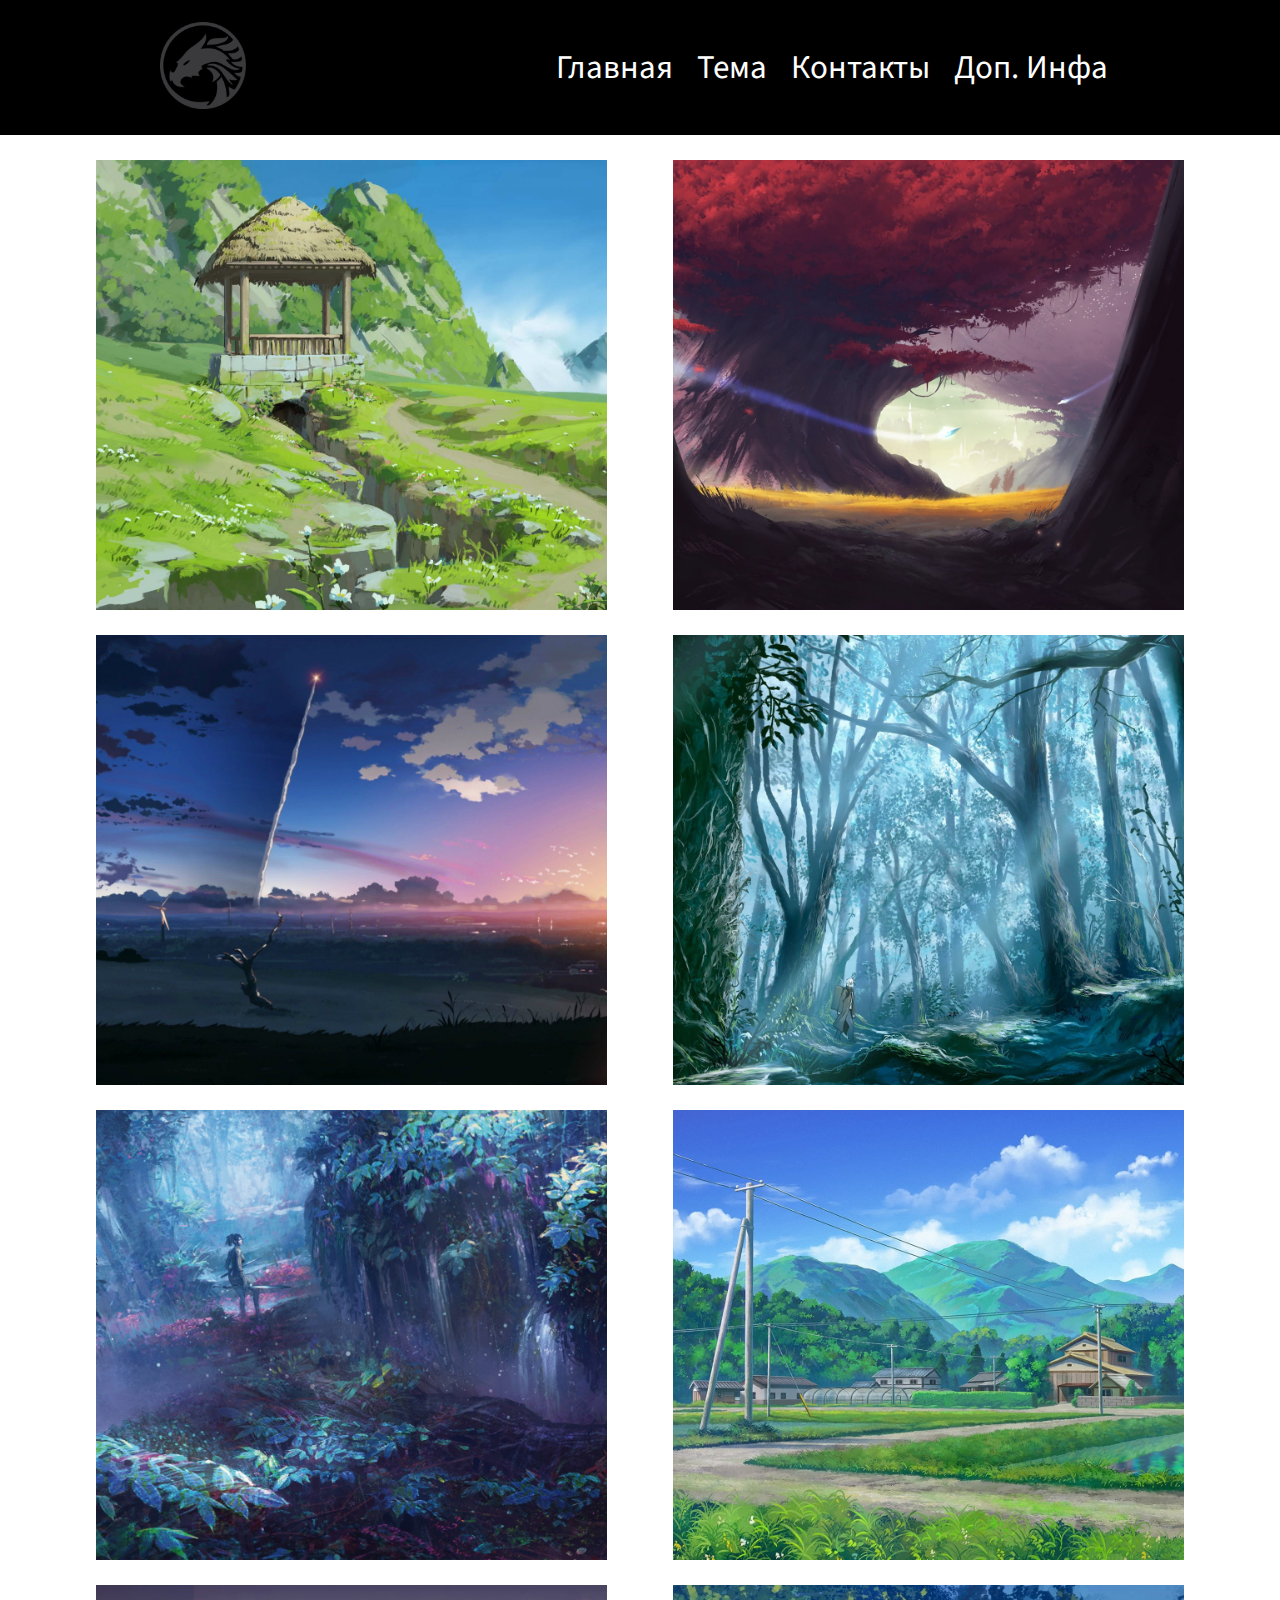
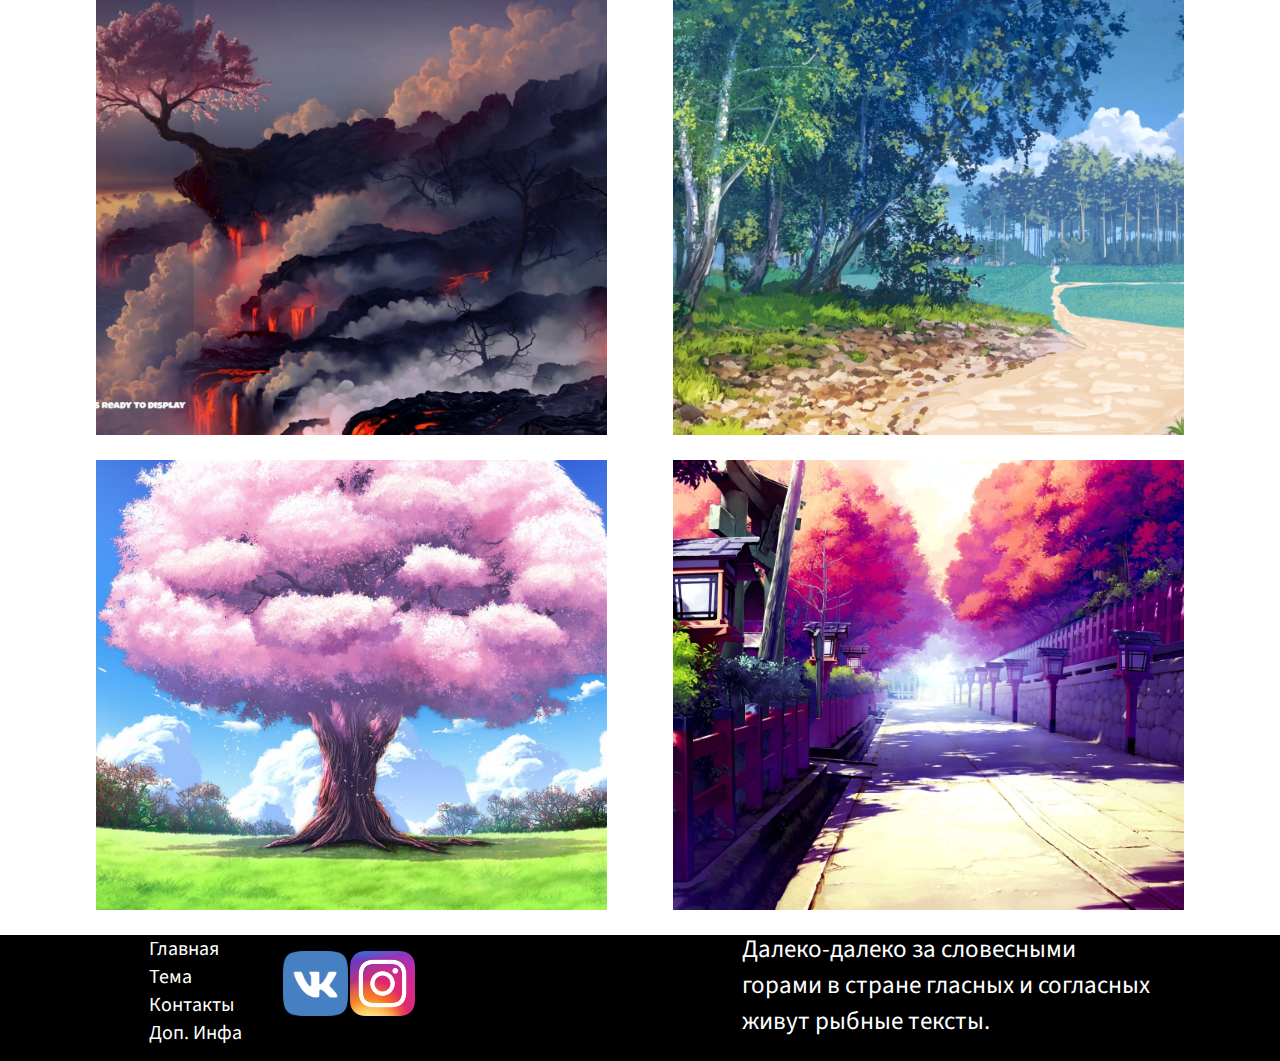
<file: Занятие 4/html/index.html>
<!DOCTYPE html>
<html lang="en">
<head>
    <link rel="preconnect" href="https://fonts.googleapis.com">
    <link rel="preconnect" href="https://fonts.gstatic.com" crossorigin>
    <link href="https://fonts.googleapis.com/css2?family=Source+Sans+Pro:wght@200&display=swap" rel="stylesheet">
    <meta charset="UTF-8">
    <meta http-equiv="X-UA-Compatible" content="IE=edge">
    <meta name="viewport" content="width=device-width, initial-scale=1.0">
    <link rel="stylesheet" href="../css/main.css">
    <title>Галерея</title>
    
</head>
<body>
    <header>
       <div id="header">
            <div id="logo">
                <img id="logo-img" src="../img/logo.png" alt="">
            </div>

            <nav id="nav1">
                <a href="../html/index0.html" class="nav-link">Главная</a>
                <a href="https://shikimori.one/" class="nav-link">Тема</a>
                <a href="https://vk.com/dienkle" class="nav-link">Контакты</a>
                <a href="https://ru.wikipedia.org/wiki/Аниме" class="nav-link">Доп. Инфа</a>
            </nav>
       </div>
        
    </header>
    <main>
        <div class="item" style="background-image: url(../img/1.jpg)">
        
        </div>
        <div class="item" style="background-image: url(../img/2.jpg)">
        
        </div>
        <div class="item" style="background-image: url(../img/3.jpg)">
        
        </div>
        <div class="item" style="background-image: url(../img/4.jpg)">
        
        </div>
        <div class="item" style="background-image: url(../img/5.jpg)">
        
        </div>
        <div class="item" style="background-image: url(../img/6.jpg)">
        
        </div>
        <div class="item" style="background-image: url(../img/7.jpg)">
        
        </div>
        <div class="item" style="background-image: url(../img/8.jpg)">
        
        </div>
        <div class="item" style="background-image: url(../img/9.jpg)">
        
        </div>
        <div class="item" style="background-image: url(../img/10.jpg)">
        
        </div>
    </main>
    <footer>
        <div id="footer">
            <div id="left">
                <nav id="nav2">
                    <a href="../html/index0.html" class="nav-link2">Главная</a>
                    <a href="https://shikimori.one/" class="nav-link2">Тема</a>
                    <a href="https://vk.com/dienkle" class="nav-link2">Контакты</a>
                    <a href="https://ru.wikipedia.org/wiki/Аниме" class="nav-link2">Доп. Инфа</a>
                </nav>
                
                 <div id="logo2">
                    <a href="https://vk.com/dienkle"><img src="../img/vk.png" alt="" id="vk"></a>
                    <a href="https://www.instagram.com/dieklne/"><img src="../img/inst.png" alt="" id="inst"></a>
                </div> 
            </div>
           
            <div id="right">
                <p id="text">
                    Далеко-далеко за словесными горами в стране гласных и согласных живут рыбные тексты.
                </p>
            </div>
        </div>
    </footer>
</body>
</html>
</file>
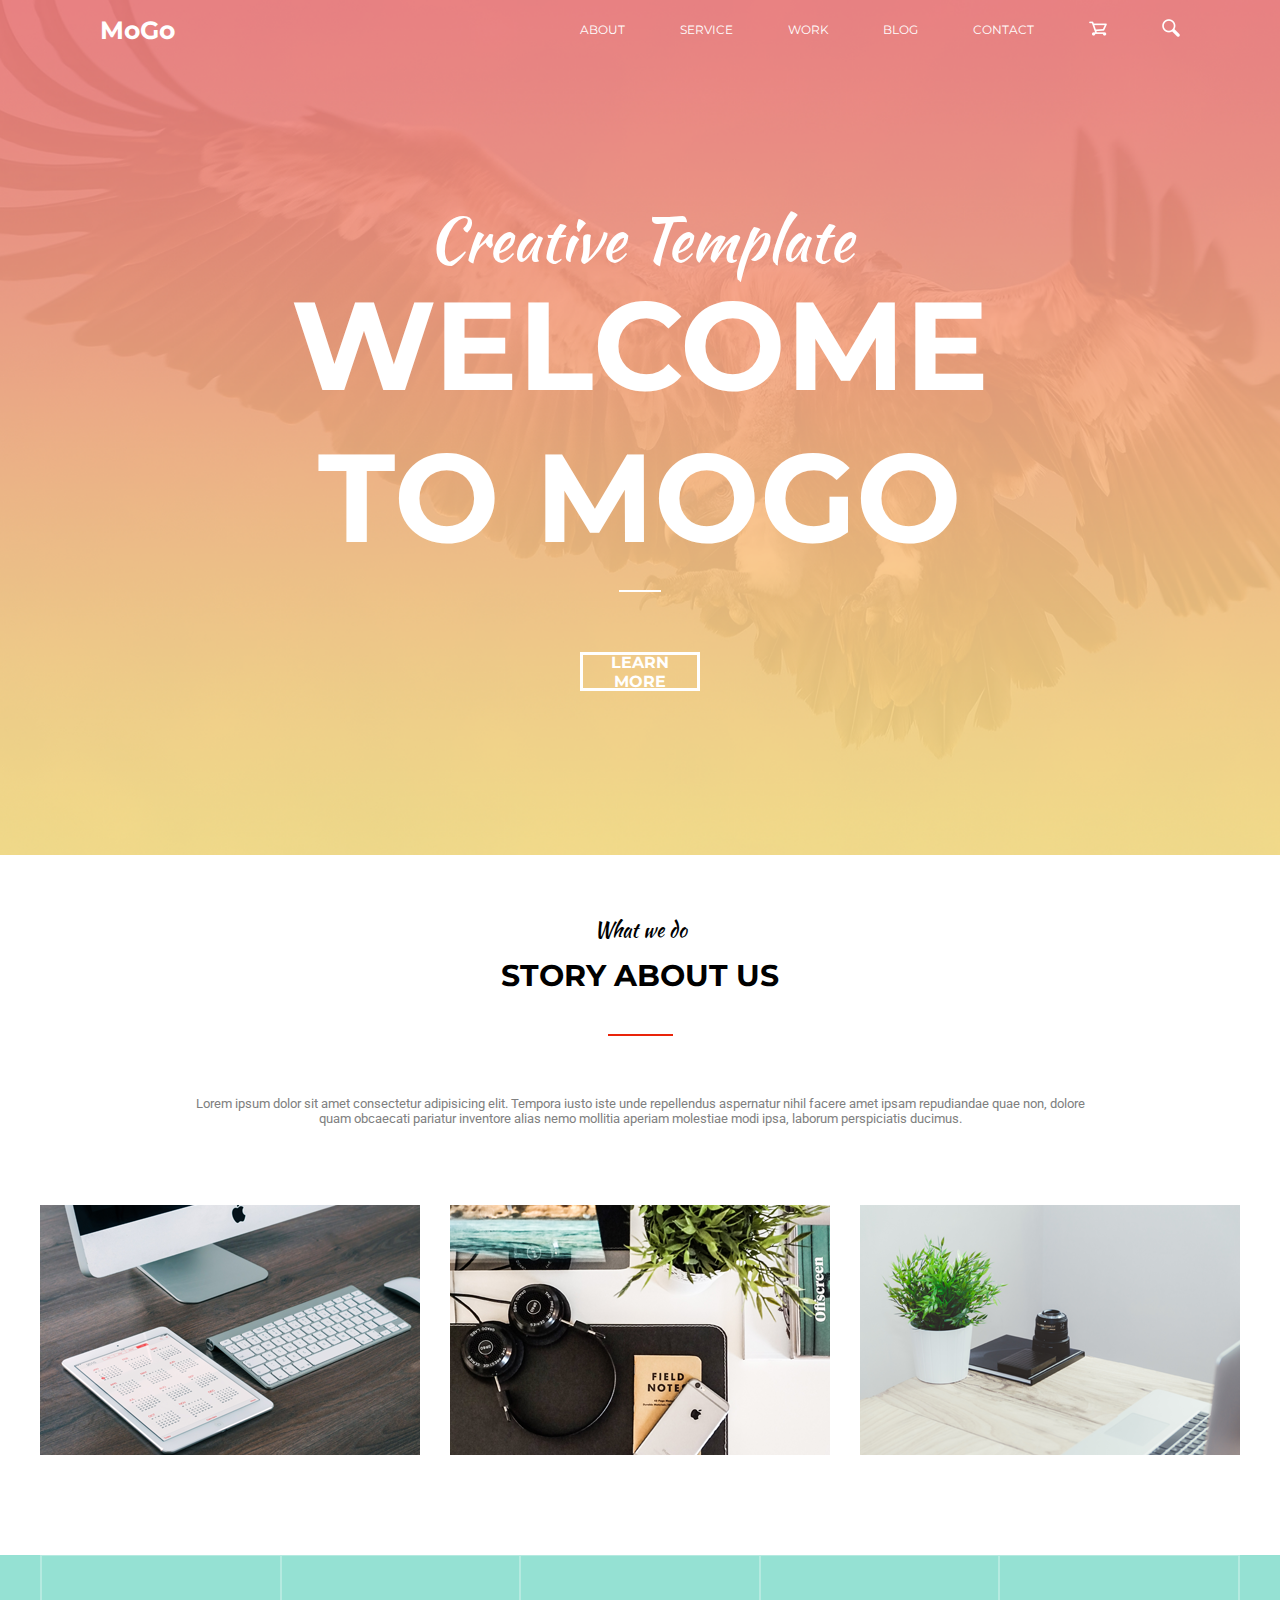
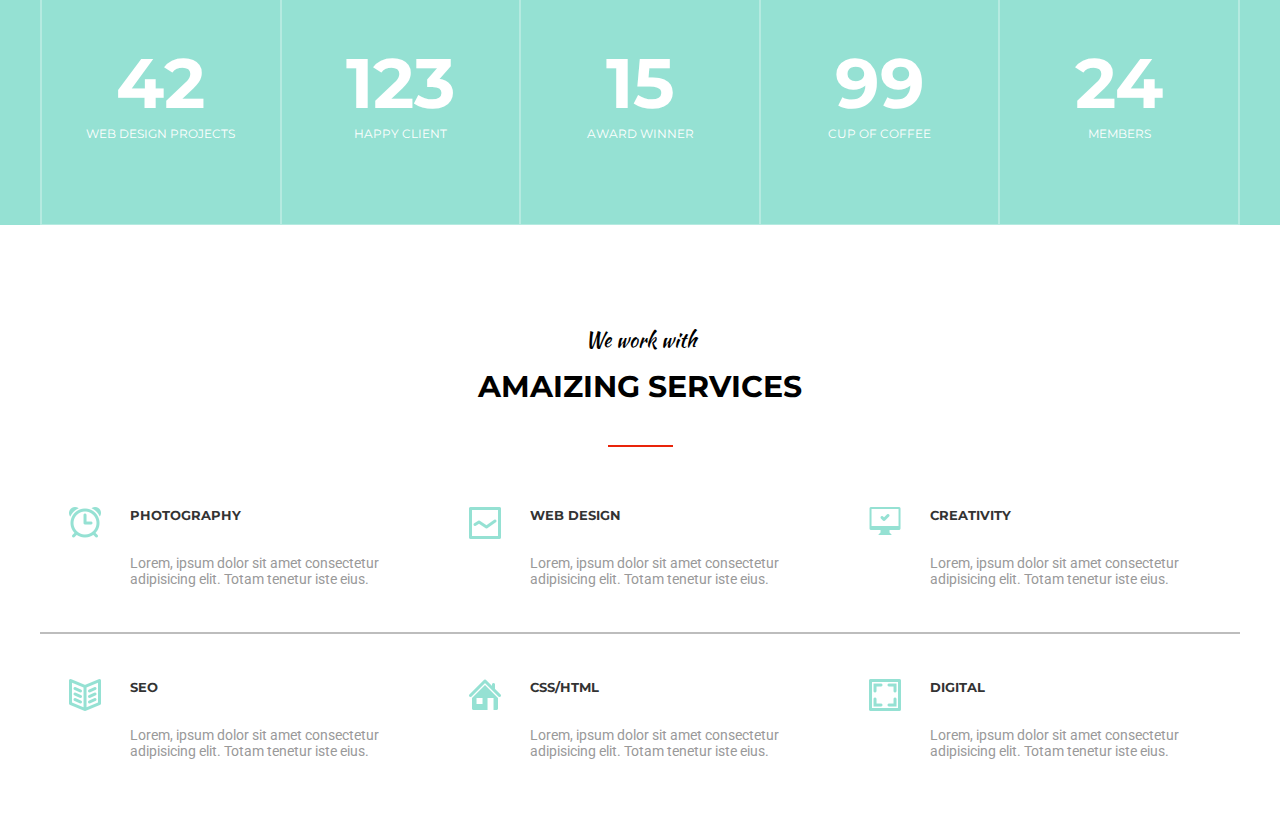
<file: Занятие 6.3/html/index.html>
<!DOCTYPE html>
<html lang="en">
<head>
    <meta charset="UTF-8">
    <meta http-equiv="X-UA-Compatible" content="IE=edge">
    <meta name="viewport" content="width=device-width, initial-scale=1.0">
    <link rel="preconnect" href="https://fonts.googleapis.com">
    <link rel="preconnect" href="https://fonts.gstatic.com" crossorigin>
    <link href="https://fonts.googleapis.com/css2?family=Roboto&display=swap" rel="stylesheet">
    <link rel="preconnect" href="https://fonts.googleapis.com">
    <link rel="preconnect" href="https://fonts.gstatic.com" crossorigin>
    <link href="https://fonts.googleapis.com/css2?family=Kaushan+Script&display=swap" rel="stylesheet">
    <link rel="preconnect" href="https://fonts.googleapis.com">
    <link rel="preconnect" href="https://fonts.gstatic.com" crossorigin>
    <link href="https://fonts.googleapis.com/css2?family=Montserrat:wght@400;700&display=swap" rel="stylesheet">
    <link rel="stylesheet" href="../css/main.css">
    <title>Document</title>
   
</head>
<body>
    <header>
        <div id="banner" style="background-image: url(../img/Header/Layer\ 15.png);">  
            <div id="header-container">
                <div id="menu">
                    <div id="right">
                        <h1>MoGo</h1>
                    </div>
                    <nav id="left">
                        <a href="" class="a-menu">ABOUT</a>
                        <a href="" class="a-menu">SERVICE</a>
                        <a href="" class="a-menu">WORK</a>
                        <a href="" class="a-menu">BLOG</a>
                        <a href="" class="a-menu">CONTACT</a>
                        <a href="" class="a-menu"><img src="../img/Header/SHOPPING CART.png" alt=""></a>
                        <a href="" class="a-menu"><img src="../img/Header/MAGNIFYING GLASS.png" alt=""></a>
                    </nav>
                </div>
                <div id="center">
                    <div id="CT">
                        <h2>Creative Template</h2>
                        </div>
                    <div id="mogo">
                        <h3>WELCOME TO MOGO</h3>
                    </div>

                    <div id="line-1"></div>

                    <div id="LM">
                        <h4>LEARN MORE</h4>
                    </div>
                </div>
            </div>
        </div>
    </header>

    <main>

        <!-- > > > >first block< < < < -->

        <div id="one">
            <div class="main-container">
                <div id="A">
                    <div id="A-text">
                        <h5 class="s1">What we do</h5>
                        <h5 class="s2">STORY ABOUT US</h5>
                    </div>

                    <hr class="line-2">
                    
                    <div id="text-1">
                        <p id="p-1">Lorem ipsum dolor sit amet consectetur adipisicing elit. Tempora iusto iste unde repellendus aspernatur nihil facere amet ipsam repudiandae quae non, dolore quam obcaecati pariatur inventore alias nemo mollitia aperiam molestiae modi ipsa, laborum perspiciatis ducimus.</p>
                    </div>

                    
                </div>
                <div id="B"> 
                    <div id="photo-1">
                        <div id="photo-1-1">    </div>
                        <div id="photo-1-2">    </div>
                        <div id="photo-1-3">    </div>
                    </div>
                </div>    
            </div> 
            <div id="C">
                <div id="number">
                    <div class="number">
                        <h5 class="n">42</h5>
                        <p class="n-p">WEB DESIGN PROJECTS</p>
                    </div>
                    <div class="number">
                        <h5 class="n">123</h5>
                        <p class="n-p">HAPPY CLIENT</p>
                    </div>
                    <div class="number">
                        <h5 class="n">15</h5>
                        <p class="n-p">AWARD WINNER</p>
                    </div>
                    <div class="number">
                        <h5 class="n">99</h5>
                        <p class="n-p">CUP OF COFFEE</p>
                    </div>
                    <div class="number">
                        <h5 class="n">24</h5>
                        <p class="n-p">MEMBERS</p>
                    </div>    
                </div>
            </div> 
        </div>

        <!-- > > > >second block< < < < -->

        <div id="two">
            <div class="main-container">
                <div id="D">
                    <div id="D-text">
                        <h5 class="s1">We work with</h5>
                        <h5 class="s2">AMAIZING SERVICES</h5>
                    </div>

                    <hr class="line-2">

                    <div id="service">
                        <div class="service">
                            <div class="img">
                                <img src="../img/Main/Two/Photo.png" alt="" class="ser-img">
                            </div>

                            <div class="text-2">
                                <h5 class="ser-h">PHOTOGRAPHY</h5>
                                <p class="ser-p">Lorem, ipsum dolor sit amet consectetur adipisicing elit. Totam tenetur iste eius.</p>
                            </div>
                        </div>
                        <div class="service">
                            <div class="img">
                                <img src="../img/Main/Two/Web.png" alt="" class="ser-img">
                            </div>

                            <div class="text-2">
                                <h5 class="ser-h">WEB DESIGN</h5>
                                <p class="ser-p">Lorem, ipsum dolor sit amet consectetur adipisicing elit. Totam tenetur iste eius.</p>
                            </div>
                        </div>
                        <div class="service">
                            <div class="img">
                                <img src="../img/Main/Two/Creativ.png" alt="" class="ser-img">
                            </div>

                            <div class="text-2">
                                <h5 class="ser-h">CREATIVITY</h5>
                                <p class="ser-p">Lorem, ipsum dolor sit amet consectetur adipisicing elit. Totam tenetur iste eius.</p>
                            </div>
                        </div>

                        <hr id="service-line">

                        <div class="service">
                            <div class="img">
                                <img src="../img/Main/Two/Seo.png" alt="" class="ser-img">
                            </div>

                            <div class="text-2">
                                <h5 class="ser-h">SEO</h5>
                                <p class="ser-p">Lorem, ipsum dolor sit amet consectetur adipisicing elit. Totam tenetur iste eius.</p>
                            </div>
                        </div>
                        <div class="service">
                            <div class="img">
                                <img src="../img/Main/Two/Css.png" alt="" class="ser-img">
                            </div>

                            <div class="text-2">
                                <h5 class="ser-h">CSS/HTML</h5>
                                <p class="ser-p">Lorem, ipsum dolor sit amet consectetur adipisicing elit. Totam tenetur iste eius.</p>
                            </div>
                        </div>
                        <div class="service">
                            <div class="img">
                                <img src="../img/Main/Two/Digital.png" alt="" class="ser-img">
                            </div>

                            <div class="text-2">
                                <h5 class="ser-h">DIGITAL</h5>
                                <p class="ser-p">Lorem, ipsum dolor sit amet consectetur adipisicing elit. Totam tenetur iste eius.</p>
                            </div>
                        </div>
                    </div>
                </div>
            </div>
        </div>
    </main>

    <footer>

    </footer>
</body>
</html>
</file>
<file: Занятие 4/css/main.css>
* {
    margin: 0;
    padding: 0;
    box-sizing: border-box;
}

/* header */

header {
    width: 100%;
    height: 15vh;
    background-color: black;
    display: flex;
    justify-content: center;
}

#header {
    width: 70%;
    height: 100%;
    display: flex;
    justify-content: space-between;
    align-items: center;
    }

#logo {
    width: 30%;
}

#logo-img {
    width: 30%;
}

#nav1 {
    width: 60%;
    display: flex;
    justify-content: space-around;

}

.nav-link {
    text-decoration: none;
    font-size: 40px;
    color:white;
    font-family: 'Source Sans Pro', sans-serif;
    transition: 0.3s color ease-out;
}

.nav-link:hover {
    color: rgb(223, 104, 7);
}

/* main */

main {
    width: 85%;
    margin: auto;
    display: flex;
    flex-wrap: wrap;
    justify-content: space-between;
    margin-bottom: 25px;
}

.item {
    width: 47%;
    height: 50vh;
    margin-top: 25px;
    background-position: center;
    background-repeat: no-repeat;
    background-size: cover;
    transition: 0.7s ease-out;
}

.item:hover {
    transform: rotate(15deg) scale(1.15);
}
/* footer */

footer {
    display: flex;
    justify-content: center;
    align-items: center;
    background-color: black;
    width: 100%;
    height: 15vh;
}

#footer {
    width: 80%;
    height: 100%;
    display: flex;
    justify-content: space-between;

}

#left {
    display: flex;
    flex-direction: row;
    justify-content: space-around;
    align-items: center;
    width: 30%;
    height: 80%;
}

#nav2 {
    display: flex;
    flex-direction: column;
    height: 100%;
}

.nav-link2 {
    color: white;
    text-decoration: none;
    font-size: 25px;
    display: flex;
    align-items: center;
    font-family: 'Source Sans Pro', sans-serif;
    transition: 0.3s color ease-out;
}
.nav-link2:hover {
    color: rgb(223, 104, 7);
}

#logo2 {
    display: flex;
    align-items: center;
    width: 35%;
    justify-content: space-between;
}

#vk {
    height: 70px;
    width: 70px;
}
#inst {
    height: 70px;
    width: 70px;
}

#right {
    display: flex;
    align-items: center;
    height: 80%;
    width: 40%;
}

#text {
    color: white;
    font-size: 25px;
    font-family: 'Source Sans Pro', sans-serif;
}
@media (max-width: 1700px) {
    #logo2 {
        width: 40%;
    }
}

@media (max-width: 1500px) {
    .nav-link {
        font-size: 35px;
    }
    .nav-link2 {
        font-size: 20px;
    }
    #logo2 {
        width: 40%;
    }
    #vk {
        width: 65px;
        height: 65px;
    }
    #inst {
        width: 65px;
        height: 65px;
    }
}

@media (max-width: 1300px) {
    #header {
        width: 75%;
    }
    .nav-link {
        font-size: 33px;
    }
    footer {
        height: 14vh;
    }
    #logo2 {
        width: 43%;
    }
}

@media (max-width: 1200px) {
    #header {
        width: 75%;
    }
    .nav-link {
        font-size: 29px;
    }
    #footer {
        width: 85%;
    }
    #logo2 {
        width: 44%;
    }
    #vk {
        width: 60px;
        height: 60px;
    }
    #inst {
        width: 60px;
        height: 60px;
    }
    #right {
        width: 45%;
    }
    #text {
        font-size: 22px;
    }
}

@media (max-width: 1050px) {
    #header {
        width: 80%;
    }
    .nav-link {
        font-size: 25px;
    }
    .nav-link2 {
        font-size: 18px;
    }
    footer {
        height: 13vh;
    }
    #vk {
        width: 55px;
        height: 55px;
    }
    #inst {
        width: 55px;
        height: 55px;
    }
    .item {
        width: 85%;
    }
    main {
    justify-content: center;
    }

}

@media (max-width: 900px) {
    #header {
        width: 83%;
    }
    .nav-link {
        font-size: 23px;
    }
    #text {
        font-size: 20px;
    }
    #logo2 {
        width: 48%;
    }
    #vk {
        width: 53px;
        height: 53px;
    }
    #inst {
        width: 53px;
        height: 53px;
    }
}

@media (max-width: 780px) {
    header {
        height: 13vh;
    }
    #header {
        width: 90%;
    }
    .nav-link {
        font-size: 20px;
    }
}

@media (max-width: 730px) {
    header {
        height: 12vh;
    }
    #header {
        width: 90%;
    }
    .nav-link {
        font-size: 17px;
    }
    #left {
        width: 35%;
    }
    #right {
        width: 50%;
    }
    .nav-link2 {
        font-size: 16px;
    }
    footer {
        height: 11vh;
    }
    #vk {
        width: 50px;
        height: 50px;
    }
    #inst {
        width: 50px;
        height: 50px;
    }
    #text {
        font-size: 20px;
    }
}
@media (max-width: 650px) {
    #text {
        font-size: 15px;
    }
}
@media (max-width: 560px) {
    header {
        height: 11vh;
    }
    #header {
        width: 90%;
    }
    .nav-link {
        font-size: 17px;
    }
    .nav-link2 {
        font-size: 15px;
    }
    #vk {
        width: 45px;
        height: 45px;
    }
    #inst {
        width: 45px;
        height: 45px;
    }
}

@media (max-width: 500px) {
    header {
        height: 13vh;
    }
    #header {
        width: 90%;
    }
    #nav1 {
        width: 70%;
    }
    .nav-link {
        font-size: 15px;
    }
    #logo {
        width: 35%;
    }
}

@media (max-width: 445px) {
    header {
        height: 11vh;
    }
    #header {
        width: 90%;
    }
    #nav1 {
        width: 73%;
    }
    .nav-link {
        font-size: 15px;
    }
    .nav-link2 {
        font-size: 13px;
    }
    #logo {
        width: 36%;
    }
    #text {
        font-size: 13px;
    }
    #left {
        width: 40%;
    }
}
</file>
<file: Занятие 6.3/css/main.css>
* {
    margin: 0;
    padding: 0;
    box-sizing: border-box;
}

/* header */


header {
    width: 100%;
    height: 95vh; 
    display: flex;
    justify-content: center;
}

#banner {
    width: 100%;
    height: 100%;
    background-repeat: no-repeat;
    background-position: center;
    background-size: cover;
    display: flex;
    justify-content: center;
    
}
#header-container {
    width: 1200px;
    height: 100%;
    display: flex;
    flex-direction: column;
    align-items: center;
}
#menu {
    width: 100%;
    height: 10vh;
    margin: 10px;
    display: flex;
    justify-content: space-around;
}
#right {
    width: 30%;
    height: 50%;
    display: flex;
    justify-content: flex-start;
    align-items: center;
}
h1 {
    font-family: 'Montserrat', sans-serif;
    font-size: 25px;
    color: white;
}
#left {
    width: 50%;
    height: 50%;
    display: flex;
    justify-content: space-between;
    align-items: center;
}
.a-menu {
    font-family: 'Montserrat', sans-serif;
    font-weight: 400;
    font-size: 12px;
    text-decoration: none;
    color: white;
    transition: 0.3s color ease-out;
    transition: 0.2s ease-in-out;
}
.a-menu:hover {
    border-bottom: 2px solid rgb(233, 199, 4);
    padding-bottom: 4px;
    color: rgb(233, 199, 4);
}
#center {
    width: 50%;
    height: 65vh;
    margin: 100px;
    display: flex;
    flex-direction: column;
    align-items: center;
}
#CT {
    width: 100%;
    height: 15%;
    display: flex;
    justify-content: center;
    align-items: center;
}
h2 {
    font-family: 'Kaushan Script', cursive;
    font-size: 60px;
    color: white;
    font-weight: 400;
}
#mogo {
    width: 90%;
    height: 50%;
    text-align: center;
    display: flex;
    justify-content: center;
    align-items: center;
}
h3 {
    font-family: 'Montserrat', sans-serif;
    font-size: 125px;
    text-align: center;
    color: white;
}
#line-1 {
    width: 7%;
    height: 0px;
    margin: 30px;
    border: 1px solid white;
}
#LM {
    width: 20%;
    height: 7%;
    margin: 30px;
    display: flex;
    justify-content: center;
    align-items: center;
    text-align: center;
    border: 3px solid white;
}
h4 {
    font-family: 'Montserrat', sans-serif;
    font-size: 16px;
    color: white;
}

/* main */

main {
    width: 100%;
    background-color: white;
    display: flex;
    align-items: center;
    flex-direction: column;
}

/* > > > > > >main-container< < < < < <  */

.main-container {
    width: 1200px;
    display: flex;
    flex-direction: column;
    align-items: center;
}
/*> > > > > > > > > > > > > > >first block< < < < < < < < < < < < < < <*/

/* ONE */

#one {
    width: 100%;
    display: flex;
    flex-direction: column;
    align-items: center;
}

/* A */

#A {
    width: 1000px;
    height: 300px;
    display: flex;
    flex-direction: column;
    justify-content: space-between;
    align-items: center;
}
#A-text {
    width: 350px;
    height: 80px;
    margin-top: 60px;
    display: flex;
    flex-direction: column;
    justify-content: center;
    align-items: center;
    justify-content: space-between;
}
.s1 {
    font-family: 'Kaushan Script', cursive;
    font-weight: 400;
    font-size: 20px;
    color: black;
}
.s2 {
    font-family: 'Montserrat', sans-serif;
    font-size: 30px;
    color: black;
}
.line-2 {
    width: 65px;
    margin-top: 40px;
    margin-bottom: 40px;
    height: 1px;
    border: 1px solid rgb(233, 36, 10);
}
#text-1 {
    width: 90%;
    height: 60px;
    text-align: center;
}
#p-1 {
    font-family: 'Roboto', sans-serif;
    font-size: 13px;
    color: gray;
}

/* B */

#B {
    width: 100%;
    height: 250px;
    display: flex;
    justify-content: center;
    align-items: center;
    margin-top: 50px;
    margin-bottom: 50px;
}
#photo-1 {
    width: 100%;
    height: 100%;
    display: flex;
    justify-content: space-between;
    align-items: center;
}
#photo-1-1 {
    width: 380px;
    height: 100%;
    background-image: url(../img/Main/One/Rectangle\ 6-1.png);
    background-position: center;
    background-repeat: no-repeat;
    background-size: cover;
    display: flex;
    justify-content: center;
    align-items: center;
    transition: 0.7s ease-out;
    position: relative;
    top: 0;
    left: 0;

}
#photo-1-1:hover {
    position: relative;
    top: -15px;
    left: -15px;
    box-shadow: 16px 16px rgb(149, 225, 211);
    background-image: url(../img/Main/One/Rectangle\ 6-11.png);
    
}
#photo-1-2 {
    width: 380px;
    height: 100%;
    background-image: url(../img/Main/One/Rectangle\ 6-2.png);
    background-position: center;
    background-repeat: no-repeat;
    background-size: cover;
    display: flex;
    justify-content: center;
    align-items: center;
    transition: 0.7s ease-out;
    position: relative;
    top: 0;
    left: 0;
}
#photo-1-2:hover {
    position: relative;
    top: -15px;
    left: -15px;
    box-shadow: 16px 16px rgb(149, 225, 211);
    background-image: url(../img/Main/One/Rectangle\ 6-22.png);
}
#photo-1-3 {
    width: 380px;
    height: 100%;
    background-image: url(../img/Main/One/Rectangle\ 6-3.png);
    background-position: center;
    background-repeat: no-repeat;
    background-size: cover;
    display: flex;
    justify-content: center;
    align-items: center;
    transition: 0.7s ease-out;
    position: relative;
    top: 0;
    left: 0;
}
#photo-1-3:hover {
    position: relative;
    top: -15px;
    left: -15px;
    box-shadow: 16px 16px rgb(149, 225, 211);
    background-image: url(../img/Main/One/Rectangle\ 6-33.png);
} 

/* C */

#C {
    width: 100%;
    height: 270px;
    margin-top: 50px;
    margin-bottom: 50px;
    display: flex;
    justify-content: center;
    align-items: center;
    background-color: rgb(149, 225, 211);
}
#number {
    width: 1200px;
    height: 100%;
    display: flex;
    justify-content: center;
    align-items: center;
    border-left: 1px solid rgb(181, 234, 224);
    border-right: 1px solid rgb(181, 234, 224);
}
.number {
    width: 240px;
    height: 100%;
    display: flex;
    justify-content: center;
    align-items: center;
    flex-direction: column;
    border: 1px solid rgb(181, 234, 224);
}
.n {
    font-size: 70px;
    font-family: 'Montserrat', sans-serif;
    color: white;
}
.n-p {
    font-size: 12px;
    font-family: 'Montserrat', sans-serif;
    font-weight: 400;
    color: white;
}

/*> > > > > > > > > > > > > > >second block< < < < < < < < < < < < < < <*/

/* two */

#two {
    width: 100%;
    display: flex;
    flex-direction: column;
    align-items: center;
}

/* D */

#D {
    width: 100%;
    height: 450px;
    display: flex;
    flex-direction: column;
    align-items: center;
    margin-top: 50px;
    margin-bottom: 50px;  
}
#D-text {
    width: 350px;
    height: 80px;
    display: flex;
    flex-direction: column;
    align-items: center;
    justify-content: space-between;
}
.s1 {
    font-family: 'Kaushan Script', cursive;
    font-weight: 400;
    font-size: 20px;
    color: black;
}
.s2 {
    font-family: 'Montserrat', sans-serif;
    font-size: 30px;
    color: black;
}
.line-2 {
    width: 65px;
    margin-top: 40px;
    margin-bottom: 60px;
    height: 1px;
    border: 1px solid rgb(233, 36, 10);
}
#service {
    width: 100%;
    height: 250px;
    display: flex;
    flex-wrap: wrap;
    justify-content: space-between;
    align-items: center;
}
.service {
    width: 400px;
    height: 80px;
    display: flex;
    justify-content: space-between;
    align-items: center;
}
.img {
    width: 90px;
    height: 100%;
    display: flex;
    align-items: flex-start;
    justify-content: center;
}
/* .ser-img{

} */
.text-2 {
    width: 310px;
    height: 100%;
    display: flex;
    flex-direction: column;
    align-items: flex-start;
    justify-content: space-between;
}
.ser-h {
    font-family: 'Montserrat', sans-serif;
    font-size: 13px;
    color: rgb(51, 51, 51);
}
.ser-p {
    font-family: 'Roboto', sans-serif;
    font-size: 14px;
    color: rgb(153, 153, 153);
}
#service-line {
    width: 100%;
    height: 0.5px;
    border: 0.5px solid rgba(153, 153, 153, 0.644);
    margin-top: 45px;
    margin-bottom: 45px;
}
</file>
